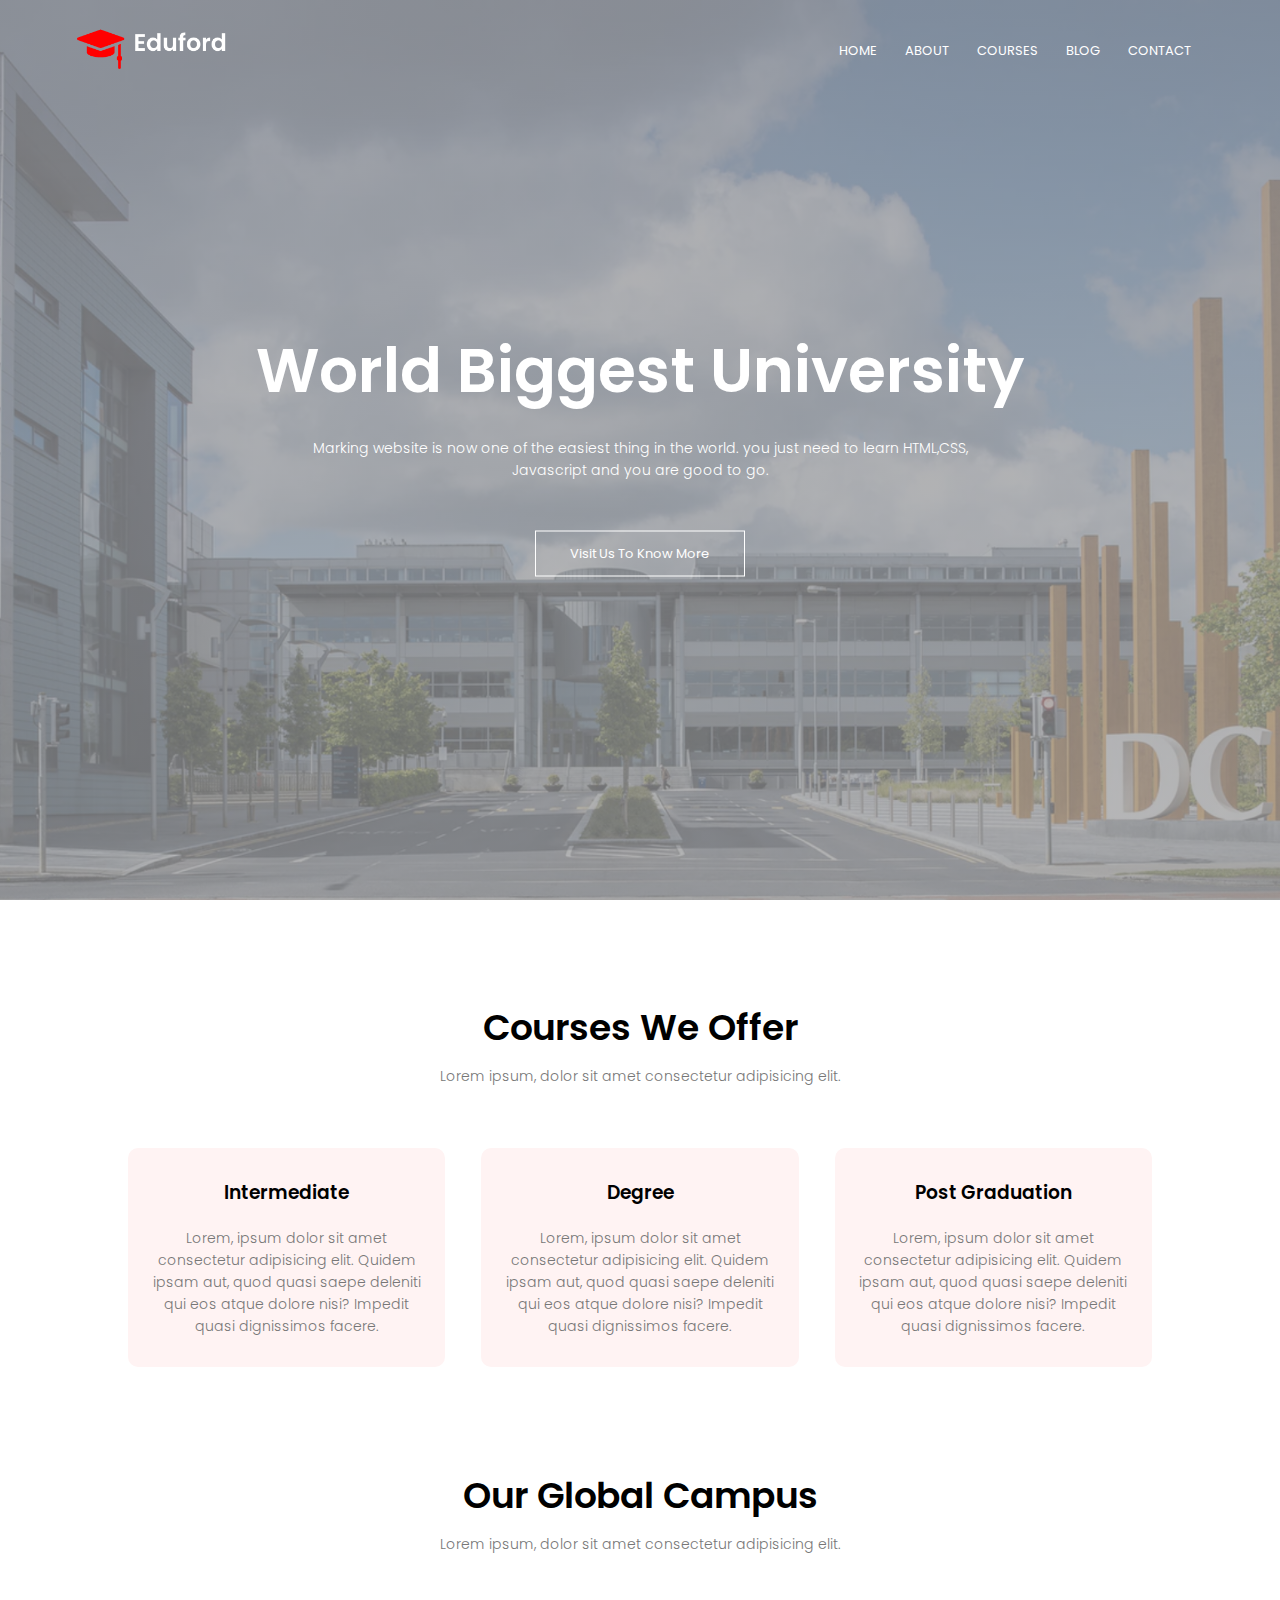
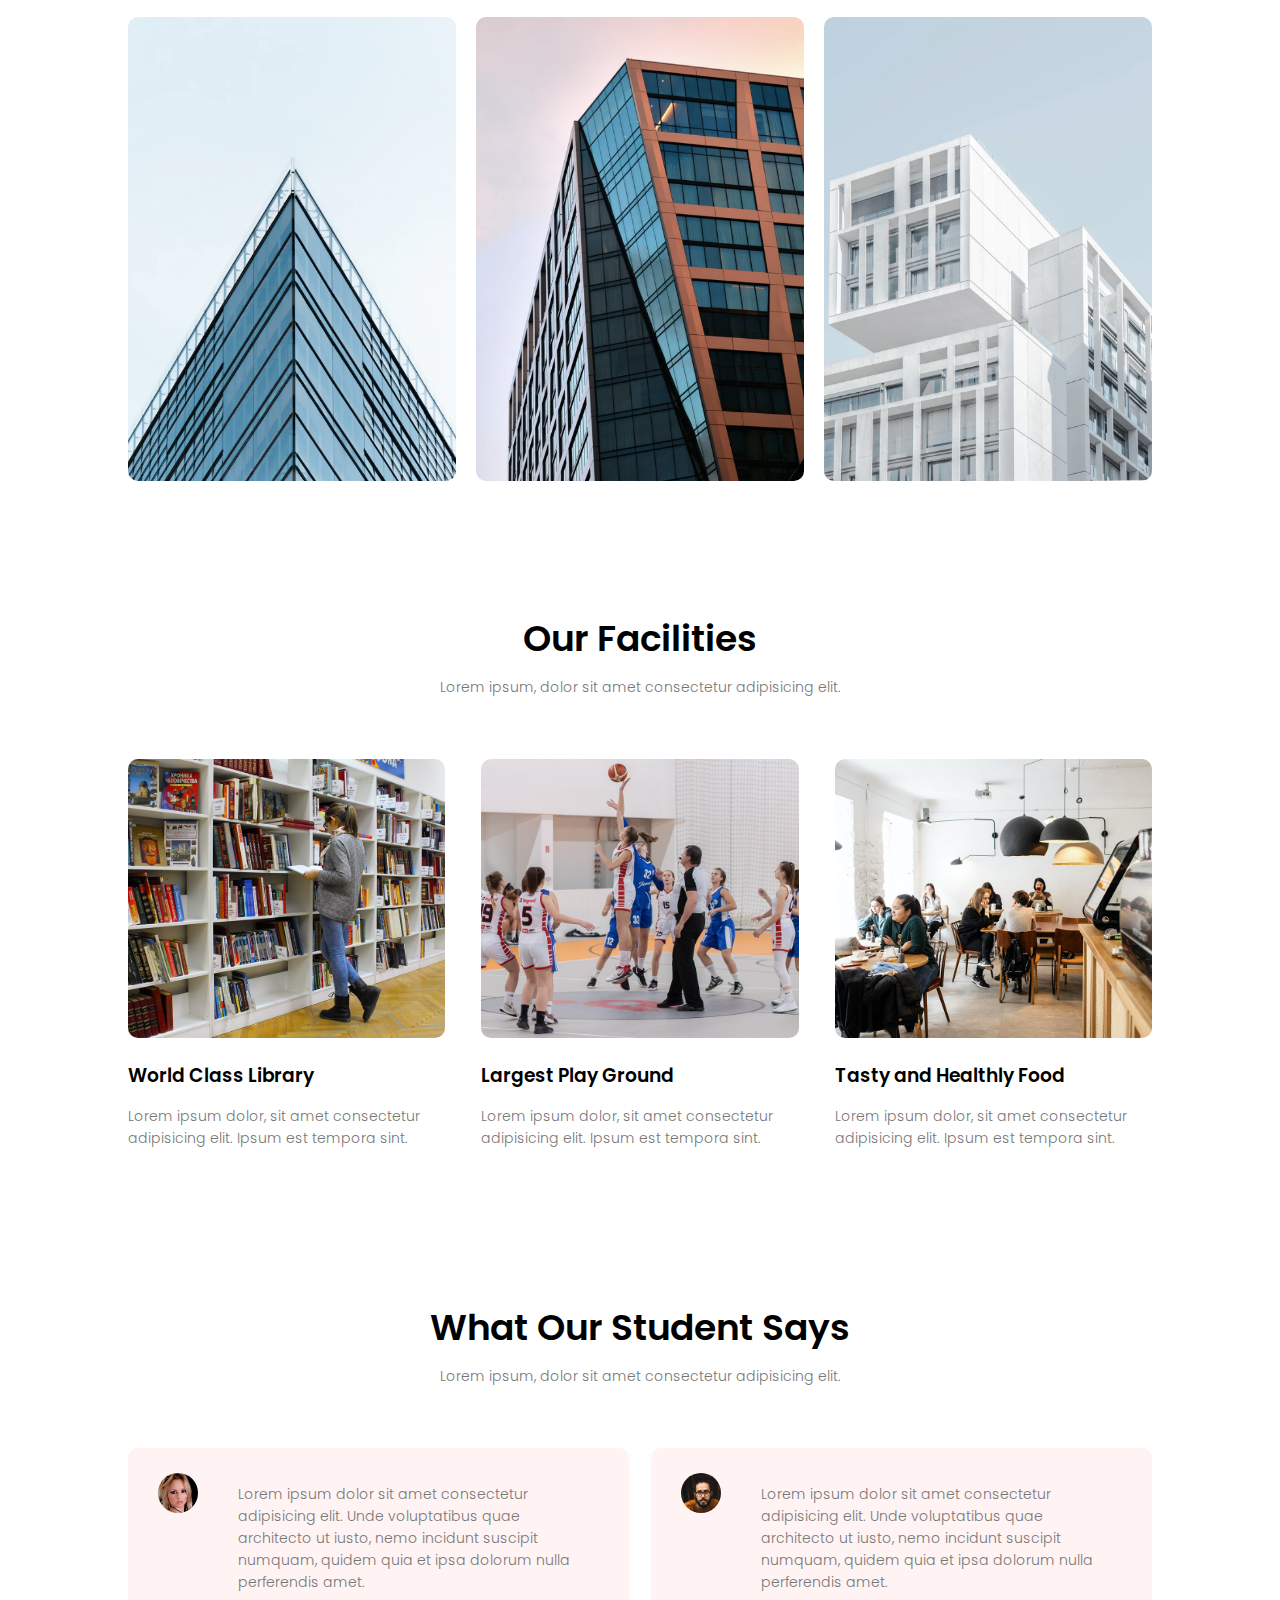
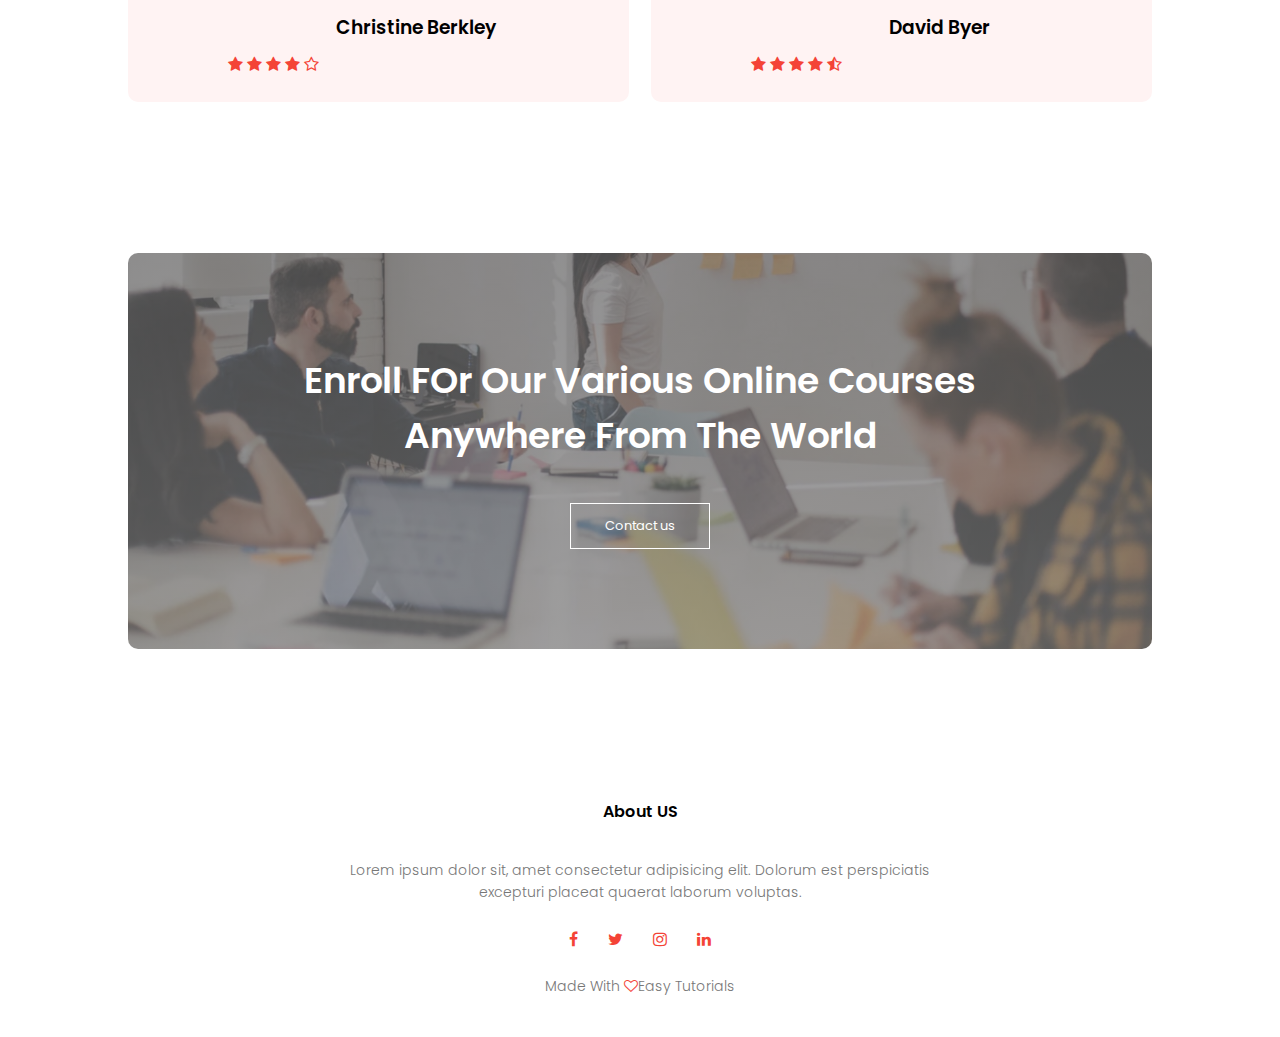
<file: index.html>
<!DOCTYPE html>
<html lang="en">

<head>
  <meta charset="UTF-8">
  <meta name="viewport" content="width=device-width, initial-scale=1.0">
  <title>University Website Design</title>
  <link rel="stylesheet" href="style.css">
  <link rel="preconnect" href="https://fonts.gstatic.com" crossorigin>
  <link href="https://fonts.googleapis.com/css2?family=Poppins:wght@100;200;300;400;600;700&display=swap"
    rel="stylesheet">
  <link rel="stylesheet" href="https://stackpath.bootstrapcdn.com/font-awesome/4.7.0/css/font-awesome.min.css">
</head>

<body>
  <section class="header">
    <nav>
      <a href="index.html"><img src="images/logo.png"></a>
      <div class="nav-links" id="navLinks">
        <i class="fa fa-times" onclick="hideMenu()"></i>
        <ul>
          <li><a href="index.html">HOME</a></li>
          <li><a href="about.html">ABOUT</a></li>
          <li><a href="course.html">COURSES</a></li>
          <li><a href="blog.html">BLOG</a></li>
          <li><a href="contact.html">CONTACT</a></li>
        </ul>
      </div>
      <i class="fa fa-bars" onclick="showMenu()"></i>
    </nav>
    <div class="text-box">
      <h1>World Biggest University</h1>
      <p>Marking website is now one of the easiest thing in the world. you just need to learn HTML,CSS,<br>Javascript
        and
        you are good to go.</p>
      <a href="" class="hero-btn">Visit Us To Know More</a>
    </div>

  </section>

  <!-- ---------Course--------------------->
  <section class="course">
    <h1>Courses We Offer</h1>
    <p>Lorem ipsum, dolor sit amet consectetur adipisicing elit.</p>

    <div class="row">
      <div class="course-col">
        <h3>Intermediate</h3>
        <p>Lorem, ipsum dolor sit amet consectetur adipisicing elit. Quidem ipsam aut, quod quasi saepe deleniti qui eos
          atque dolore nisi? Impedit quasi dignissimos facere.</p>
      </div>
      <div class="course-col">
        <h3>Degree</h3>
        <p>Lorem, ipsum dolor sit amet consectetur adipisicing elit. Quidem ipsam aut, quod quasi saepe deleniti qui eos
          atque dolore nisi? Impedit quasi dignissimos facere.</p>
      </div>
      <div class="course-col">
        <h3>Post Graduation</h3>
        <p>Lorem, ipsum dolor sit amet consectetur adipisicing elit. Quidem ipsam aut, quod quasi saepe deleniti qui eos
          atque dolore nisi? Impedit quasi dignissimos facere.</p>
      </div>
    </div>
  </section>

  <!-- --------------------campus------------------ -->

  <section class="campus">
    <h1>Our Global Campus</h1>
    <p>Lorem ipsum, dolor sit amet consectetur adipisicing elit.</p>
    <div class="row">
      <div class="campus-col">
        <img src="images/london.png">
        <div class="layer">
          <h3>LONDON</h3>
        </div>
      </div>
      <div class="campus-col">
        <img src="images/newyork.png">
        <div class="layer">
          <h3>NEW YORK</h3>
        </div>
      </div>
      <div class="campus-col">
        <img src="images/washington.png">
        <div class="layer">
          <h3>WASHINGTON</h3>
        </div>
      </div>
    </div>

  </section>


  <!-- ----------------------facilities-------------- -->
  <section class="facilities">
    <h1>Our Facilities</h1>
    <p>Lorem ipsum, dolor sit amet consectetur adipisicing elit.</p>

    <div class="row">
      <div class="facilities-col">
        <img src="images/library.png">
        <h3>World Class Library</h3>
        <p>Lorem ipsum dolor, sit amet consectetur adipisicing elit. Ipsum est tempora sint.</p>
      </div>
      <div class="facilities-col">
        <img src="images/basketball.png">
        <h3>Largest Play Ground</h3>
        <p>Lorem ipsum dolor, sit amet consectetur adipisicing elit. Ipsum est tempora sint.</p>
      </div>
      <div class="facilities-col">
        <img src="images/cafeteria.png">
        <h3>Tasty and Healthly Food</h3>
        <p>Lorem ipsum dolor, sit amet consectetur adipisicing elit. Ipsum est tempora sint.</p>
      </div>
    </div>


  </section>

  <!-- -------------------tesimonials--------------- -->

  <section class="testimonials">
    <h1>What Our Student Says</h1>
    <p>Lorem ipsum, dolor sit amet consectetur adipisicing elit.</p>

    <div class="row">
      <div class="testimonial-col">
        <img src="images/user1.jpg">
        <div>
          <p>Lorem ipsum dolor sit amet consectetur adipisicing elit. Unde voluptatibus quae architecto ut iusto, nemo
            incidunt suscipit numquam, quidem quia et ipsa dolorum nulla perferendis amet.</p>
          <h3>Christine Berkley</h3>
          <i class="fa fa-star"></i>
          <i class="fa fa-star"></i>
          <i class="fa fa-star"></i>
          <i class="fa fa-star"></i>
          <i class="fa fa-star-o"></i>
        </div>
      </div>
      <div class="testimonial-col">
        <img src="images/user2.jpg">
        <div>
          <p>Lorem ipsum dolor sit amet consectetur adipisicing elit. Unde voluptatibus quae architecto ut iusto, nemo
            incidunt suscipit numquam, quidem quia et ipsa dolorum nulla perferendis amet.</p>
          <h3>David Byer</h3>
          <i class="fa fa-star"></i>
          <i class="fa fa-star"></i>
          <i class="fa fa-star"></i>
          <i class="fa fa-star"></i>
          <i class="fa fa-star-half-o"></i>
        </div>
      </div>
    </div>



  </section>

  <!-- ----------------call to  action--------------->

  <section class="cta">
    <h1>Enroll FOr Our Various Online Courses<br>Anywhere From The World</h1>
    <a href="" class="hero-btn">Contact us</a>
  </section>

  <!-- ----------------Footer--------------->

  <section class="footer">
    <h4>About US</h4>
    <p>Lorem ipsum dolor sit, amet consectetur adipisicing elit. Dolorum est perspiciatis<br>excepturi placeat quaerat
      laborum voluptas.
    </p>
    <div class="icons">
      <i class="fa fa-facebook"></i>
      <i class="fa fa-twitter"></i>
      <i class="fa fa-instagram"></i>
      <i class="fa fa-linkedin"></i>
    </div>
    <p>Made With <i class="fa fa-heart-o"></i>Easy Tutorials</p>
  </section>























  <script>

    var navLinks = document.getElementById("navLinks");
    function showMenu() {
      navLinks.style.right = "0";
    }
    function hideMenu() {
      navLinks.style.right = "-200px";
    }


  </script>
</body>

</html>
</file>
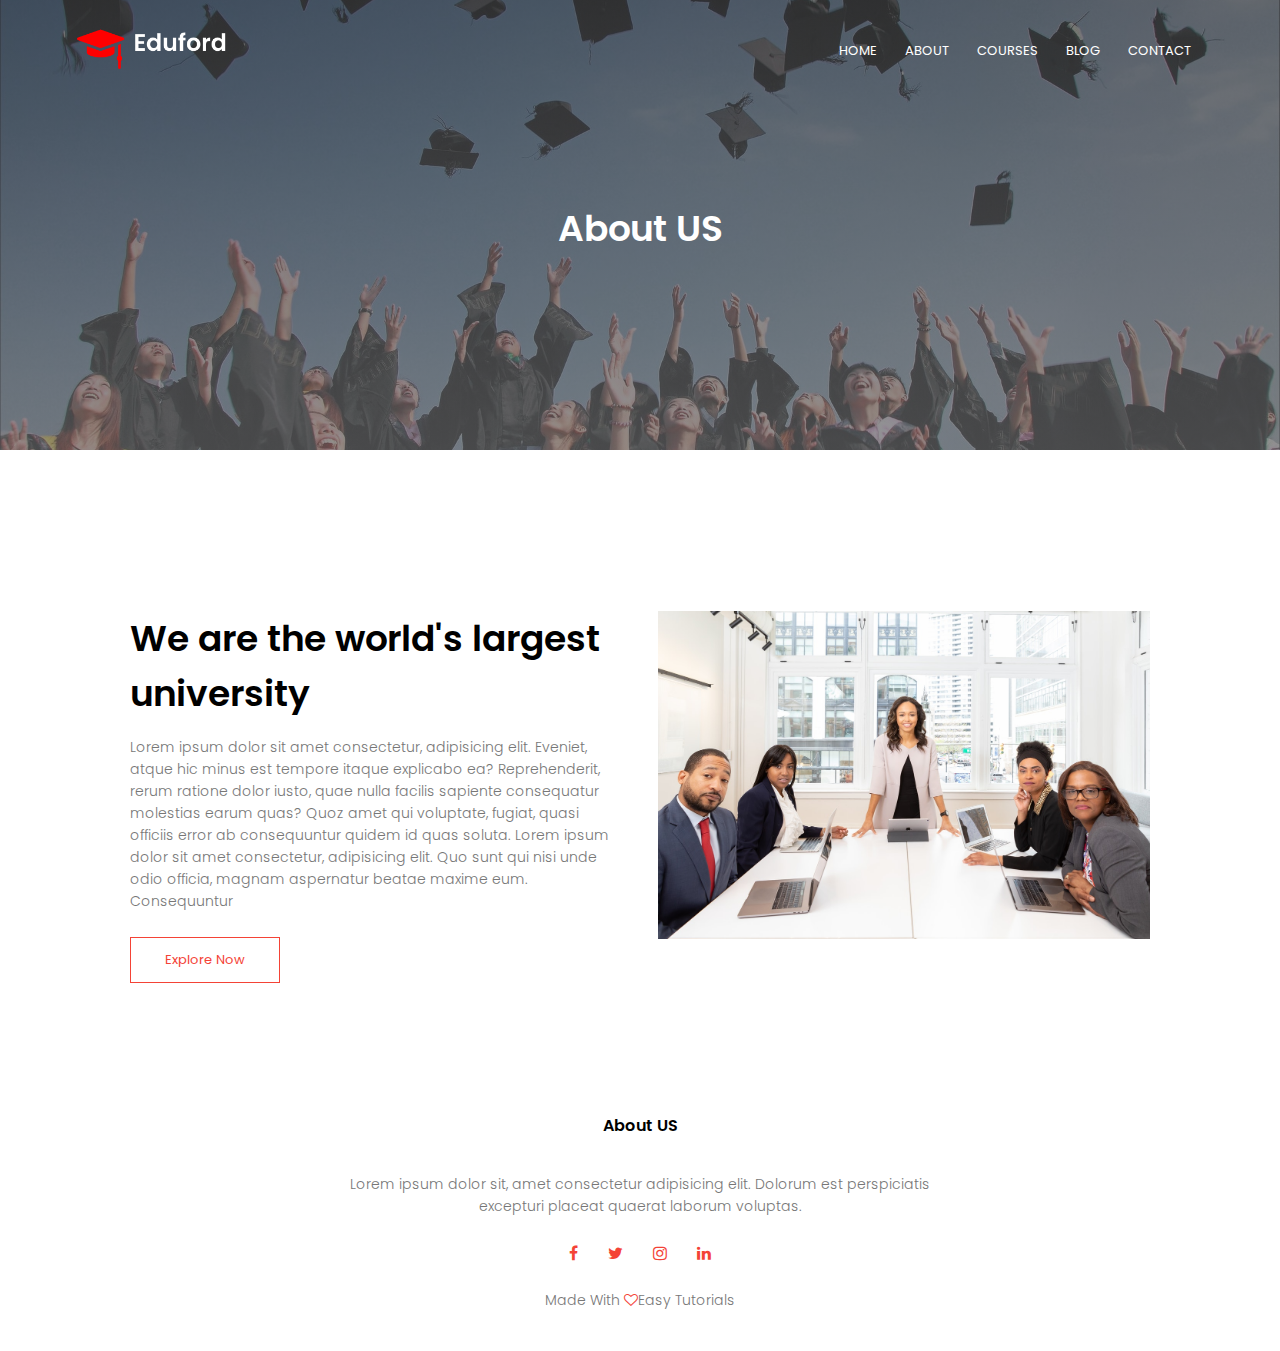
<file: about.html>
<!DOCTYPE html>
<html lang="en">

<head>
  <meta charset="UTF-8">
  <meta name="viewport" content="width=device-width, initial-scale=1.0">
  <title>University Website Design</title>
  <link rel="stylesheet" href="style.css">
  <link rel="preconnect" href="https://fonts.gstatic.com" crossorigin>
  <link href="https://fonts.googleapis.com/css2?family=Poppins:wght@100;200;300;400;600;700&display=swap"
    rel="stylesheet">
  <link rel="stylesheet" href="https://stackpath.bootstrapcdn.com/font-awesome/4.7.0/css/font-awesome.min.css">
</head>

<body>
  <section class="sub-header">
    <nav>
      <a href="index.html"><img src="images/logo.png"></a>
      <div class="nav-links" id="navLinks">
        <i class="fa fa-times" onclick="hideMenu()"></i>
        <ul>
          <li><a href="index.html">HOME</a></li>
          <li><a href="about.html">ABOUT</a></li>
          <li><a href="course.html">COURSES</a></li>
          <li><a href="blog.html">BLOG</a></li>
          <li><a href="contact.html">CONTACT</a></li>
        </ul>
      </div>
      <i class="fa fa-bars" onclick="showMenu()"></i>
    </nav>
    <h1>About US</h1>
  </section>

  <!-- -------------------------about us content---------------- -->

  <section class="about-us">
    <div class="row">
      <div class="about-col">
        <h1>We are the world's largest university</h1>
        <p>Lorem ipsum dolor sit amet consectetur, adipisicing elit. Eveniet, atque hic minus est tempore itaque
          explicabo
          ea? Reprehenderit, rerum ratione dolor iusto, quae nulla facilis sapiente consequatur molestias earum quas?
          Quoz
          amet qui voluptate, fugiat, quasi officiis error ab consequuntur quidem id quas soluta. Lorem ipsum dolor sit
          amet consectetur, adipisicing elit. Quo sunt qui nisi unde odio officia, magnam aspernatur beatae maxime eum.
          Consequuntur</p>
        <a href="" class="hero-btn red-btn">Explore Now</a>
      </div>
      <div class="about-col">
        <img src="images/about.jpg">
      </div>
    </div>
  </section>











  <!-- ----------------Footer--------------->

  <section class="footer">
    <h4>About US</h4>
    <p>Lorem ipsum dolor sit, amet consectetur adipisicing elit. Dolorum est perspiciatis<br>excepturi placeat quaerat
      laborum voluptas.
    </p>
    <div class="icons">
      <i class="fa fa-facebook"></i>
      <i class="fa fa-twitter"></i>
      <i class="fa fa-instagram"></i>
      <i class="fa fa-linkedin"></i>
    </div>
    <p>Made With <i class="fa fa-heart-o"></i>Easy Tutorials</p>
  </section>























  <script>

    var navLinks = document.getElementById("navLinks");
    function showMenu() {
      navLinks.style.right = "0";
    }
    function hideMenu() {
      navLinks.style.right = "-200px";
    }


  </script>
</body>

</html>
</file>
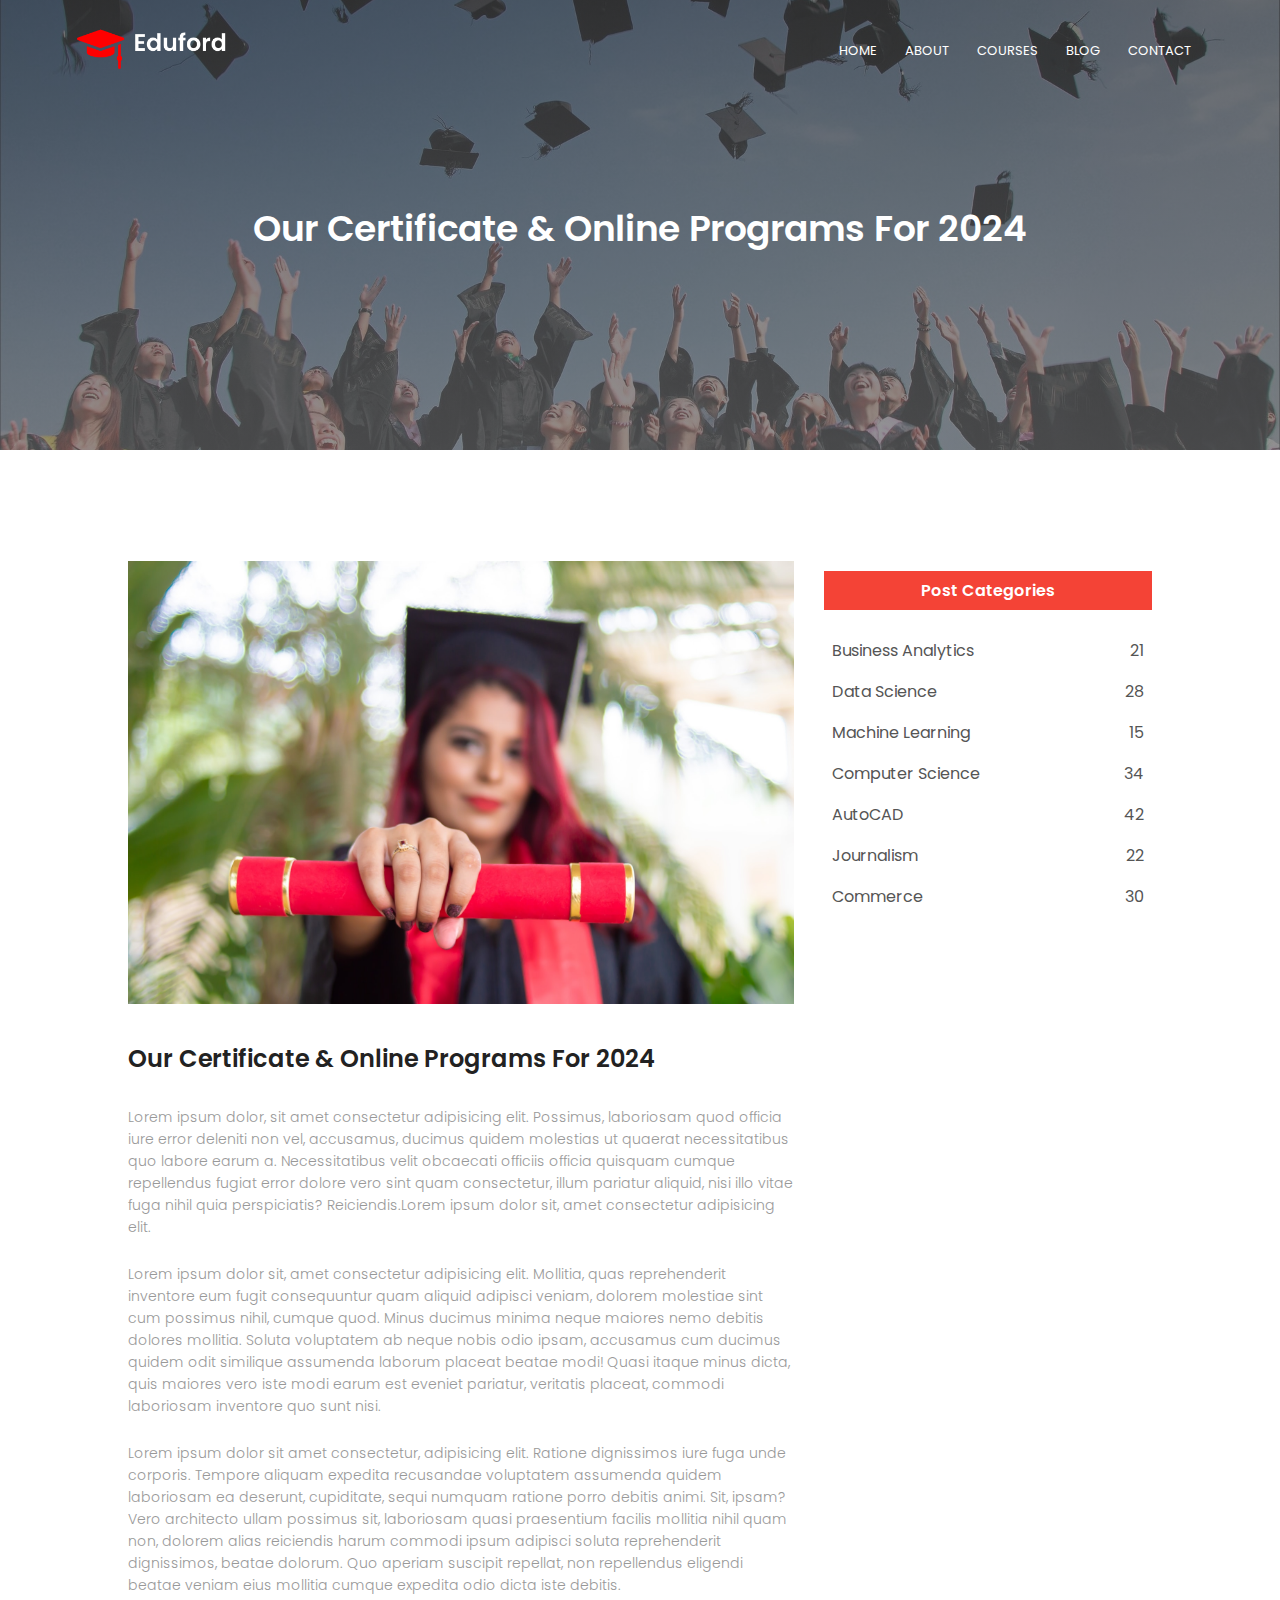
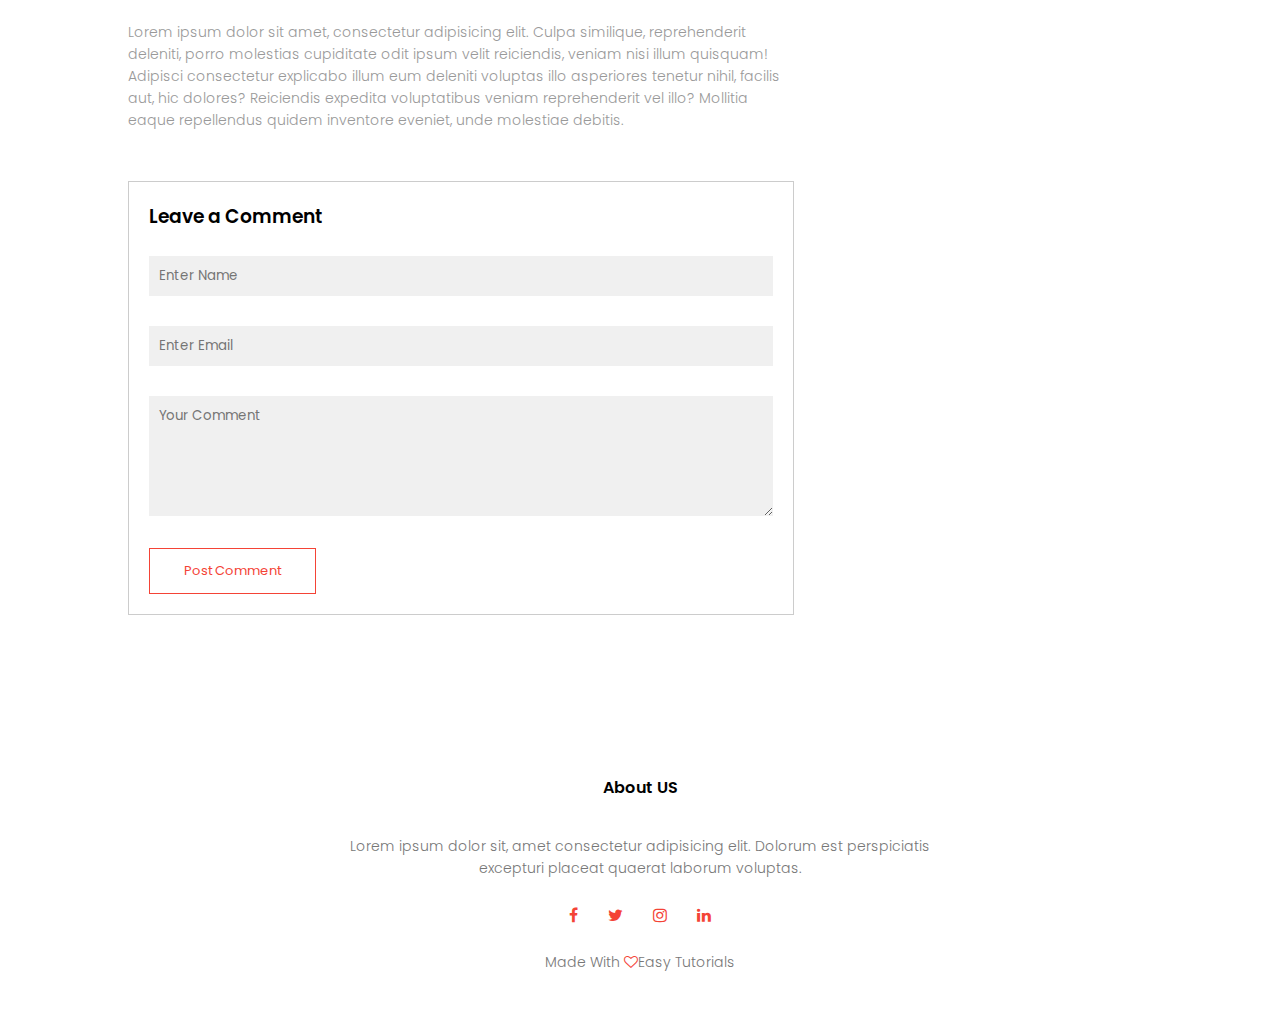
<file: blog.html>
<!DOCTYPE html>
<html lang="en">

<head>
  <meta charset="UTF-8">
  <meta name="viewport" content="width=device-width, initial-scale=1.0">
  <title>University Website Design</title>
  <link rel="stylesheet" href="style.css">
  <link rel="preconnect" href="https://fonts.gstatic.com" crossorigin>
  <link href="https://fonts.googleapis.com/css2?family=Poppins:wght@100;200;300;400;600;700&display=swap"
    rel="stylesheet">
  <link rel="stylesheet" href="https://stackpath.bootstrapcdn.com/font-awesome/4.7.0/css/font-awesome.min.css">
</head>

<body>
  <section class="sub-header">
    <nav>
      <a href="index.html"><img src="images/logo.png"></a>
      <div class="nav-links" id="navLinks">
        <i class="fa fa-times" onclick="hideMenu()"></i>
        <ul>
          <li><a href="index.html">HOME</a></li>
          <li><a href="about.html">ABOUT</a></li>
          <li><a href="course.html">COURSES</a></li>
          <li><a href="blog.html">BLOG</a></li>
          <li><a href="contact.html">CONTACT</a></li>
        </ul>
      </div>
      <i class="fa fa-bars" onclick="showMenu()"></i>
    </nav>
    <h1>Our Certificate & Online Programs For 2024</h1>
  </section>

  <!-- ------------------------- blog page content ---------------- -->
  <section class="blog-content">
    <div class="row">
      <div class="blog-left">
        <img src="images/certificate.jpg">
        <h2>Our Certificate & Online Programs For 2024</h2>
        <p>Lorem ipsum dolor, sit amet consectetur adipisicing elit. Possimus, laboriosam quod officia iure error
          deleniti non vel, accusamus, ducimus quidem molestias ut quaerat necessitatibus quo labore earum a.
          Necessitatibus velit obcaecati officiis officia quisquam cumque repellendus fugiat error dolore vero sint
          quam consectetur, illum pariatur aliquid, nisi illo vitae fuga nihil quia perspiciatis? Reiciendis.Lorem
          ipsum dolor sit, amet consectetur adipisicing elit.</p>
        <br>
        <p>Lorem ipsum dolor sit, amet consectetur adipisicing elit. Mollitia, quas reprehenderit inventore eum fugit
          consequuntur quam aliquid adipisci veniam, dolorem molestiae sint cum possimus nihil, cumque quod. Minus
          ducimus minima neque maiores nemo debitis dolores mollitia. Soluta voluptatem ab neque nobis odio ipsam,
          accusamus cum ducimus quidem odit similique assumenda laborum placeat beatae modi! Quasi itaque minus dicta,
          quis maiores vero iste modi earum est eveniet pariatur, veritatis placeat, commodi laboriosam inventore quo
          sunt nisi.</p>
        <br>
        <p>Lorem ipsum dolor sit amet consectetur, adipisicing elit. Ratione dignissimos iure fuga unde corporis.
          Tempore aliquam expedita recusandae voluptatem assumenda quidem laboriosam ea deserunt, cupiditate, sequi
          numquam ratione porro debitis animi. Sit, ipsam? Vero architecto ullam possimus sit, laboriosam quasi
          praesentium facilis mollitia nihil quam non, dolorem alias reiciendis harum commodi ipsum adipisci soluta
          reprehenderit dignissimos, beatae dolorum. Quo aperiam suscipit repellat, non repellendus eligendi
          beatae veniam eius mollitia cumque expedita odio dicta iste debitis.</p>
        <br>
        <p>Lorem ipsum dolor sit amet, consectetur adipisicing elit. Culpa similique, reprehenderit deleniti, porro
          molestias cupiditate odit ipsum velit reiciendis, veniam nisi illum quisquam! Adipisci consectetur explicabo
          illum eum deleniti voluptas illo asperiores tenetur nihil, facilis aut, hic dolores? Reiciendis expedita
          voluptatibus veniam reprehenderit vel illo? Mollitia eaque repellendus quidem inventore eveniet, unde
          molestiae debitis. </p>



        <div class="comment-box">
          <h3>Leave a Comment</h3>
          <form class="comment-form">
            <input type="text" placeholder="Enter Name">
            <input type="email" placeholder="Enter Email">
            <textarea rows="5" placeholder="Your Comment"></textarea>
            <button type="submit" class="hero-btn red-btn">Post Comment</button>
          </form>
        </div>















      </div>
      <div class="blog-right">
        <h3>Post Categories</h3>
        <div>
          <span>Business Analytics</span>
          <span>21</span>
        </div>
        <div>
          <span>Data Science</span>
          <span>28</span>
        </div>
        <div>
          <span>Machine Learning</span>
          <span>15</span>
        </div>
        <div>
          <span>Computer Science</span>
          <span>34</span>
        </div>
        <div>
          <span>AutoCAD</span>
          <span>42</span>
        </div>
        <div>
          <span>Journalism</span>
          <span>22</span>
        </div>
        <div>
          <span>Commerce</span>
          <span>30</span>
        </div>
      </div>
    </div>
  </section>





  <!-- ----------------Footer--------------->

  <section class="footer">
    <h4>About US</h4>
    <p>Lorem ipsum dolor sit, amet consectetur adipisicing elit. Dolorum est perspiciatis<br>excepturi placeat quaerat
      laborum voluptas.
    </p>
    <div class="icons">
      <i class="fa fa-facebook"></i>
      <i class="fa fa-twitter"></i>
      <i class="fa fa-instagram"></i>
      <i class="fa fa-linkedin"></i>
    </div>
    <p>Made With <i class="fa fa-heart-o"></i>Easy Tutorials</p>
  </section>























  <script>

    var navLinks = document.getElementById("navLinks");
    function showMenu() {
      navLinks.style.right = "0";
    }
    function hideMenu() {
      navLinks.style.right = "-200px";
    }


  </script>
</body>

</html>
</file>
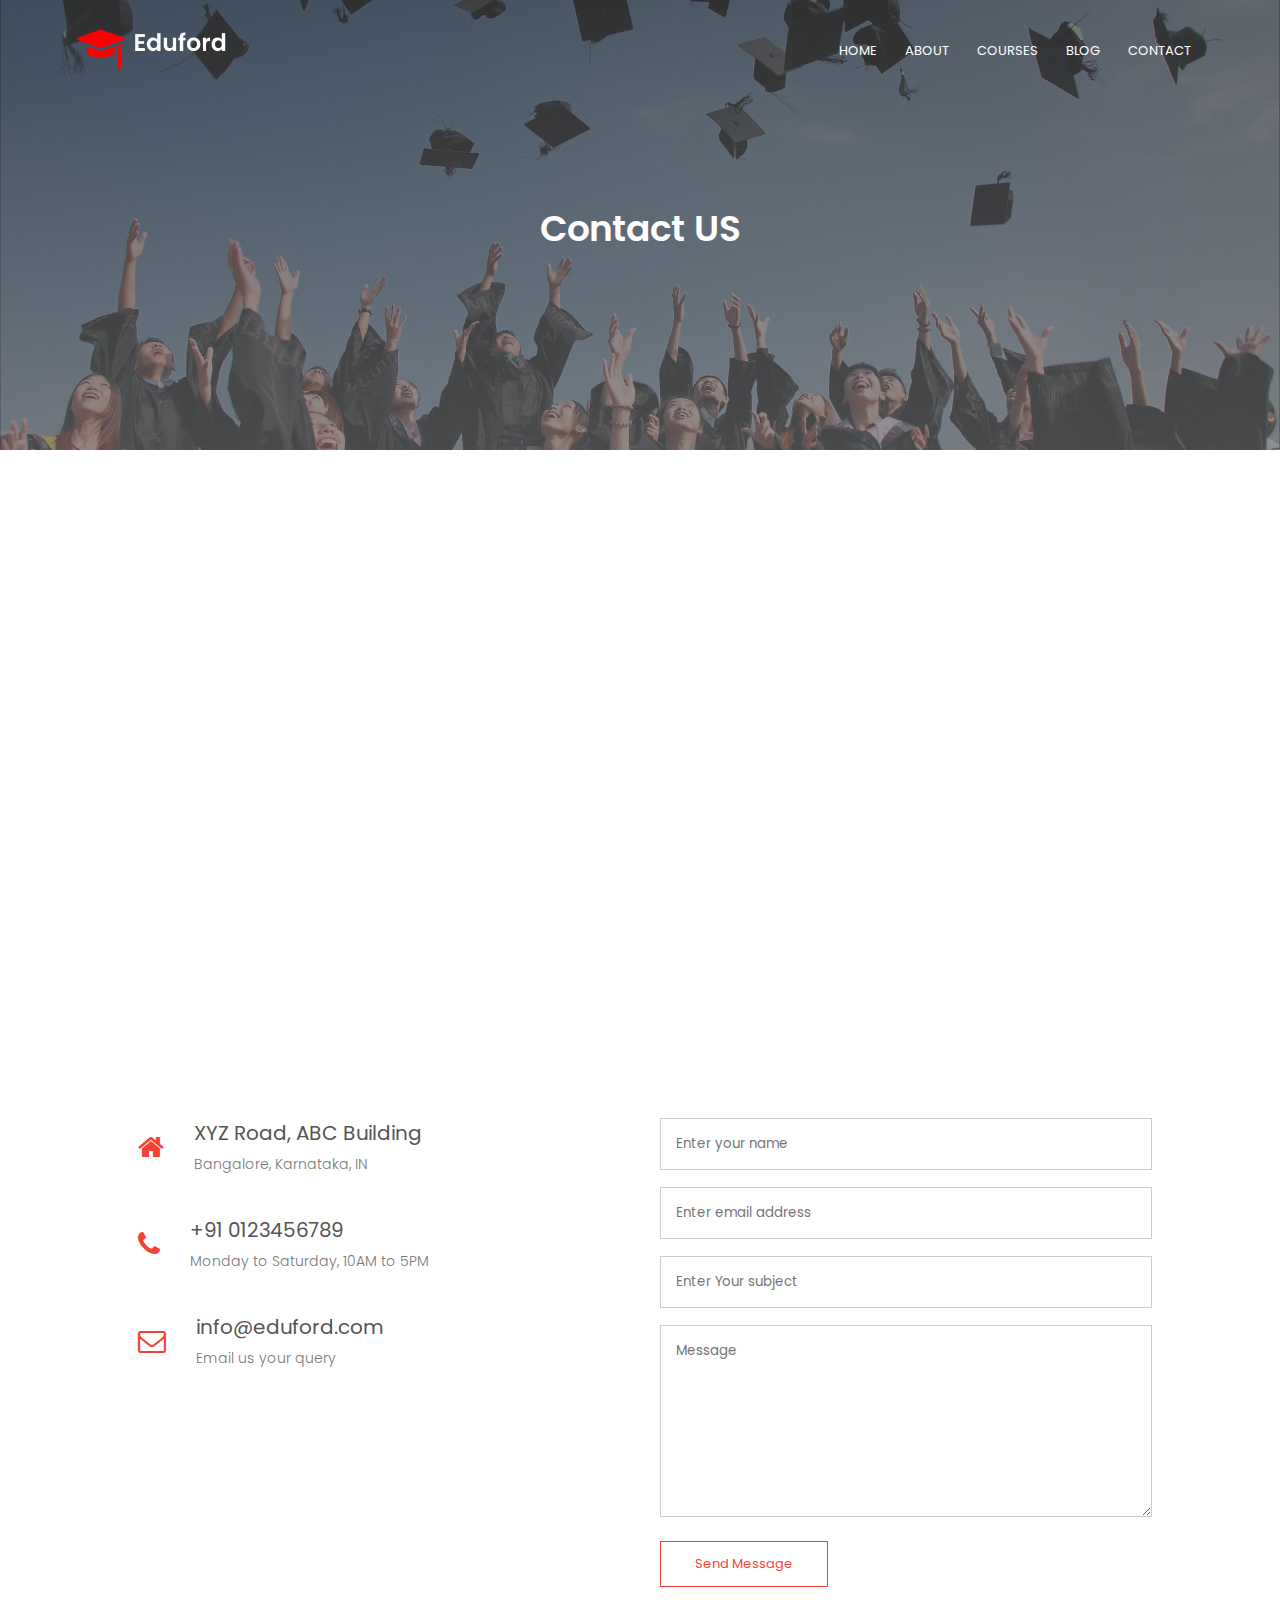
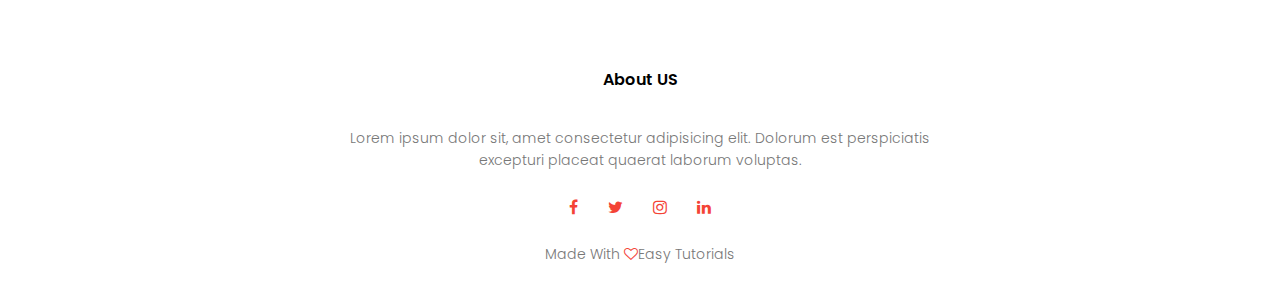
<file: contact.html>
<!DOCTYPE html>
<html lang="en">

<head>
  <meta charset="UTF-8">
  <meta name="viewport" content="width=device-width, initial-scale=1.0">
  <title>University Website Design</title>
  <link rel="stylesheet" href="style.css">
  <link rel="preconnect" href="https://fonts.gstatic.com" crossorigin>
  <link href="https://fonts.googleapis.com/css2?family=Poppins:wght@100;200;300;400;600;700&display=swap"
    rel="stylesheet">
  <link rel="stylesheet" href="https://stackpath.bootstrapcdn.com/font-awesome/4.7.0/css/font-awesome.min.css">
</head>

<body>
  <section class="sub-header">
    <nav>
      <a href="index.html"><img src="images/logo.png"></a>
      <div class="nav-links" id="navLinks">
        <i class="fa fa-times" onclick="hideMenu()"></i>
        <ul>
          <li><a href="index.html">HOME</a></li>
          <li><a href="about.html">ABOUT</a></li>
          <li><a href="course.html">COURSES</a></li>
          <li><a href="blog.html">BLOG</a></li>
          <li><a href="contact.html">CONTACT</a></li>
        </ul>
      </div>
      <i class="fa fa-bars" onclick="showMenu()"></i>
    </nav>
    <h1>Contact US</h1>
  </section>

  <!-- -------------------------contact us --------------- -->

  <section class="location">
    <iframe
      src="https://www.google.com/maps/embed?pb=!1m18!1m12!1m3!1d248849.56659515447!2d77.46612716531955!3d12.954280234682084!2m3!1f0!2f0!3f0!3m2!1i1024!2i768!4f13.1!3m3!1m2!1s0x3bae1670c9b44e6d%3A0xf8dfc3e8517e4fe0!2sBengaluru%2C%20Karnataka!5e0!3m2!1sen!2sin!4v1698484072919!5m2!1sen!2sin"
      width="600" height="450" style="border:0;" allowfullscreen="" loading="lazy"
      referrerpolicy="no-referrer-when-downgrade"></iframe>
  </section>


  <section class="contact-us">

    <div class="row">
      <div class="contact-col">
        <div>
          <i class="fa fa-home"></i>
          <span>
            <h5>XYZ Road, ABC Building</h5>
            <p>Bangalore, Karnataka, IN</p>
          </span>
        </div>
        <div>
          <i class="fa fa-phone"></i>
          <span>
            <h5>+91 0123456789</h5>
            <p>Monday to Saturday, 10AM to 5PM</p>
          </span>
        </div>
        <div>
          <i class="fa fa-envelope-o"></i>
          <span>
            <h5>info@eduford.com</h5>
            <p>Email us your query</p>
          </span>
        </div>
      </div>
      <div class="contact-col">

        <form action="form-handler.php" method="post">
          <input type="text" name="name" placeholder="Enter your name" required>
          <input type="email" name="email" placeholder="Enter email address" required>
          <input type="text" name="subject" placeholder="Enter Your subject" required>
          <textarea rows="8" name="message" placeholder="Message" required></textarea>
          <button type="submit" class="hero-btn red-btn">Send Message</button>

        </form>

      </div>
    </div>


  </section>


















  <!-- ----------------Footer--------------->

  <section class="footer">
    <h4>About US</h4>
    <p>Lorem ipsum dolor sit, amet consectetur adipisicing elit. Dolorum est perspiciatis<br>excepturi placeat quaerat
      laborum voluptas.
    </p>
    <div class="icons">
      <i class="fa fa-facebook"></i>
      <i class="fa fa-twitter"></i>
      <i class="fa fa-instagram"></i>
      <i class="fa fa-linkedin"></i>
    </div>
    <p>Made With <i class="fa fa-heart-o"></i>Easy Tutorials</p>
  </section>























  <script>

    var navLinks = document.getElementById("navLinks");
    function showMenu() {
      navLinks.style.right = "0";
    }
    function hideMenu() {
      navLinks.style.right = "-200px";
    }


  </script>
</body>

</html>
</file>
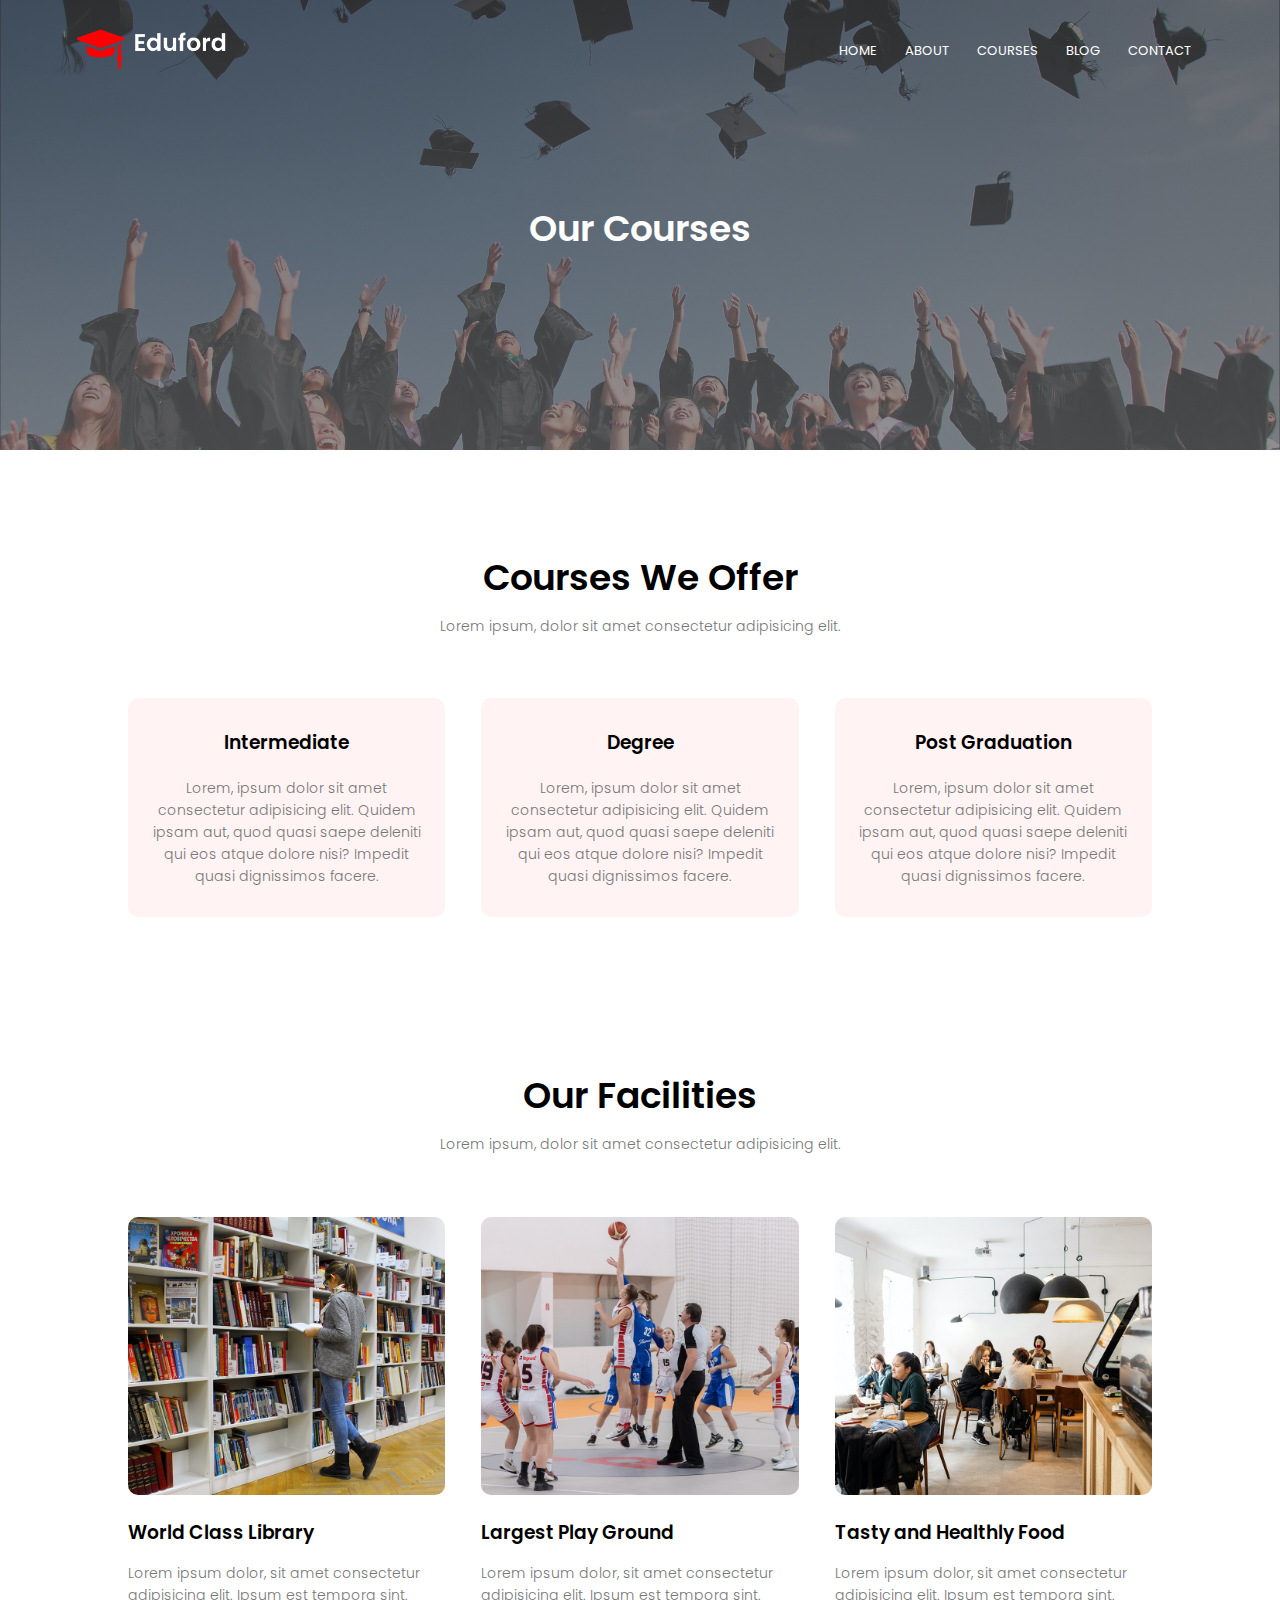
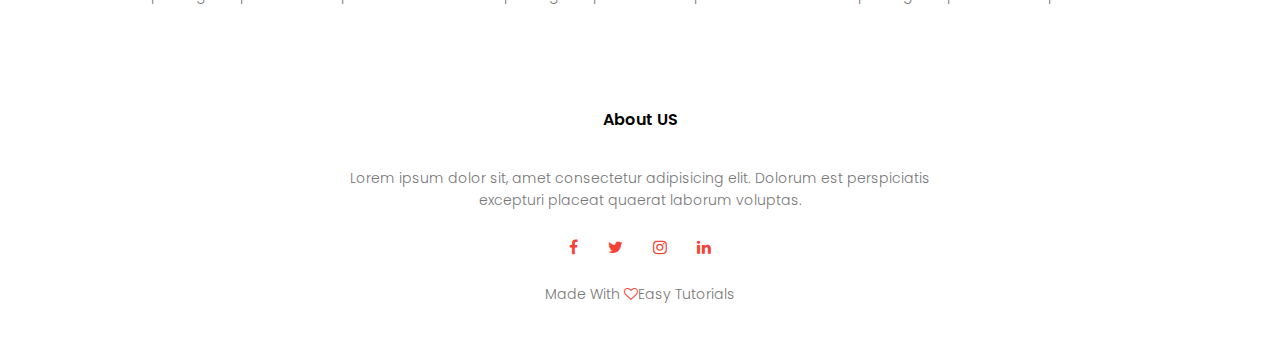
<file: course.html>
<!DOCTYPE html>
<html lang="en">

<head>
  <meta charset="UTF-8">
  <meta name="viewport" content="width=device-width, initial-scale=1.0">
  <title>University Website Design</title>
  <link rel="stylesheet" href="style.css">
  <link rel="preconnect" href="https://fonts.gstatic.com" crossorigin>
  <link href="https://fonts.googleapis.com/css2?family=Poppins:wght@100;200;300;400;600;700&display=swap"
    rel="stylesheet">
  <link rel="stylesheet" href="https://stackpath.bootstrapcdn.com/font-awesome/4.7.0/css/font-awesome.min.css">
</head>

<body>
  <section class="sub-header">
    <nav>
      <a href="index.html"><img src="images/logo.png"></a>
      <div class="nav-links" id="navLinks">
        <i class="fa fa-times" onclick="hideMenu()"></i>
        <ul>
          <li><a href="index.html">HOME</a></li>
          <li><a href="about.html">ABOUT</a></li>
          <li><a href="course.html">COURSES</a></li>
          <li><a href="blog.html">BLOG</a></li>
          <li><a href="contact.html">CONTACT</a></li>
        </ul>
      </div>
      <i class="fa fa-bars" onclick="showMenu()"></i>
    </nav>
    <h1>Our Courses</h1>
  </section>

  <!-- -------------------------Course---------------- -->
  <section class="course">
    <h1>Courses We Offer</h1>
    <p>Lorem ipsum, dolor sit amet consectetur adipisicing elit.</p>

    <div class="row">
      <div class="course-col">
        <h3>Intermediate</h3>
        <p>Lorem, ipsum dolor sit amet consectetur adipisicing elit. Quidem ipsam aut, quod quasi saepe deleniti qui eos
          atque dolore nisi? Impedit quasi dignissimos facere.</p>
      </div>
      <div class="course-col">
        <h3>Degree</h3>
        <p>Lorem, ipsum dolor sit amet consectetur adipisicing elit. Quidem ipsam aut, quod quasi saepe deleniti qui eos
          atque dolore nisi? Impedit quasi dignissimos facere.</p>
      </div>
      <div class="course-col">
        <h3>Post Graduation</h3>
        <p>Lorem, ipsum dolor sit amet consectetur adipisicing elit. Quidem ipsam aut, quod quasi saepe deleniti qui eos
          atque dolore nisi? Impedit quasi dignissimos facere.</p>
      </div>
    </div>

  </section>

  <!-- --------------------facilities------------------ -->
  <section class="facilities">
    <h1>Our Facilities</h1>
    <p>Lorem ipsum, dolor sit amet consectetur adipisicing elit.</p>

    <div class="row">
      <div class="facilities-col">
        <img src="images/library.png">
        <h3>World Class Library</h3>
        <p>Lorem ipsum dolor, sit amet consectetur adipisicing elit. Ipsum est tempora sint.</p>
      </div>
      <div class="facilities-col">
        <img src="images/basketball.png">
        <h3>Largest Play Ground</h3>
        <p>Lorem ipsum dolor, sit amet consectetur adipisicing elit. Ipsum est tempora sint.</p>
      </div>
      <div class="facilities-col">
        <img src="images/cafeteria.png">
        <h3>Tasty and Healthly Food</h3>
        <p>Lorem ipsum dolor, sit amet consectetur adipisicing elit. Ipsum est tempora sint.</p>
      </div>
    </div>


  </section>



  <!-- ----------------Footer--------------->

  <section class="footer">
    <h4>About US</h4>
    <p>Lorem ipsum dolor sit, amet consectetur adipisicing elit. Dolorum est perspiciatis<br>excepturi placeat quaerat
      laborum voluptas.
    </p>
    <div class="icons">
      <i class="fa fa-facebook"></i>
      <i class="fa fa-twitter"></i>
      <i class="fa fa-instagram"></i>
      <i class="fa fa-linkedin"></i>
    </div>
    <p>Made With <i class="fa fa-heart-o"></i>Easy Tutorials</p>
  </section>























  <script>

    var navLinks = document.getElementById("navLinks");
    function showMenu() {
      navLinks.style.right = "0";
    }
    function hideMenu() {
      navLinks.style.right = "-200px";
    }


  </script>
</body>

</html>
</file>
<file: style.css>
* {
  margin: 0;
  padding: 0;
  font-family: 'Poppins', sans-serif;
}

.header {
  min-height: 100vh;
  width: 100%;
  background-image: linear-gradient(rgba(149, 149, 153, 0.781), rgba(152, 152, 153, 0.7)), url(images/banner.png);
  background-position: center;
  background-size: cover;
  position: relative;
}

nav {
  display: flex;
  padding: 2% 6%;
  justify-content: space-between;
  align-items: center;
}

nav img {
  width: 150px;
}

.nav-links {
  flex: 1;
  text-align: right;
}

.nav-links ul li {
  list-style: none;
  display: inline-block;
  padding: 8px 12px;
  position: relative;
}

.nav-links ul li a {
  color: #fff;
  text-decoration: none;
  font-size: 13px;
}

.nav-links ul li::after {
  content: '';
  width: 0%;
  height: 2px;
  background: #f44336;
  display: block;
  margin: auto;
  transition: 0.5s;
}

.nav-links ul li:hover::after {
  width: 100%;
}

.text-box {
  width: 90%;
  color: #fff;
  position: absolute;
  top: 50%;
  left: 50%;
  transform: translate(-50%, -50%);
  text-align: center;
}

.text-box h1 {
  font-size: 62px;
}

.text-box p {
  margin: 10px 0 40px;
  font-size: 14px;
  color: #fff;
}

.hero-btn {
  display: inline-block;
  text-decoration: none;
  color: #fff;
  border: 1px solid #fff;
  padding: 12px 34px;
  font-size: 13px;
  background: transparent;
  position: relative;
  cursor: pointer;
}

.hero-btn:hover {
  border: 1px solid #f44336;
  background: #f44336;
  transition: 1.5s;
}

nav .fa {
  display: none;
}

@media (max-width:700px) {
  .text-box h1 {
    font-size: 25px;
  }

  .nav-links ul li {
    display: block;
  }

  .nav-links {
    position: fixed;
    background: #f44336;
    height: 100vh;
    width: 200px;
    top: 0;
    right: -200px;
    text-align: left;
    z-index: 2;
    transition: 1s;
  }

  nav .fa {
    display: block;
    color: #fff;
    margin: 10px;
    font-size: 22px;
    cursor: pointer;
  }

  .nav-links ul {
    padding: 30px;
  }

  .row {
    flex-direction: column;
  }

  .cta h1 {
    font-size: 22px;
  }

  .sub-header h1 {
    font-size: 24px
  }


}

/* ----------------------course---------------------- */
.course {
  width: 80%;
  margin: auto;
  text-align: center;
  padding-top: 100px;
}

h1 {
  font-size: 36px;
  font-weight: 600;
}

p {
  color: #777;
  font-size: 14px;
  font-weight: 300;
  line-height: 22px;
  padding: 10px;
}

.row {
  margin-top: 5%;
  display: flex;
  justify-content: space-between;
}

.course-col {
  flex-basis: 31%;
  background: #fff3f3;
  border-radius: 10px;
  margin-bottom: 5%;
  padding: 20px 12px;
  box-sizing: border-box;
  transition: 0.5s;
}

h3 {
  text-align: center;
  font-weight: 600;
  margin: 10px 0;
}

.course-col:hover {
  box-shadow: 0 0 20px 0px rgba(0, 0, 0, 0.2);
}

/* --------------campus-------------- */
.campus {
  width: 80%;
  margin: auto;
  text-align: center;
  padding-top: 50px;
}

.campus-col {
  flex-basis: 32%;
  border-radius: 10px;
  margin-bottom: 30px;
  position: relative;
  overflow: hidden;
}

.campus-col img {
  width: 100%;
  display: block;
}

.layer {
  background: transparent;
  height: 100%;
  width: 100%;
  position: absolute;
  top: 0;
  left: 0;
  transition: 0.5s;
}

.layer:hover {
  background: rgba(250, 107, 107, 0.7);
}

.layer h3 {
  width: 100%;
  font-weight: 500;
  color: #fff;
  font-size: 26px;
  bottom: 0;
  left: 50%;
  transform: translateX(-50%);
  position: absolute;
  opacity: 0;
  transition: 0.5s;
}

.layer:hover h3 {
  bottom: 49%;
  opacity: 1;
}

/* -------------------------facailities--------------- */
.facilities {
  width: 80%;
  margin: auto;
  text-align: center;
  padding-top: 100px;
}

.facilities-col {
  flex-basis: 31%;
  border-radius: 10px;
  margin-bottom: 5%;
  text-align: left;
}

.facilities-col img {
  width: 100%;
  border-radius: 10px;
}

.facilities-col p {
  padding: 0;
}

.facilities-col h3 {
  margin-top: 16px;
  margin-bottom: 15px;
  text-align: left;
}

/* -------------------testimonial------------------------ */
.testimonials {
  width: 80%;
  margin: auto;
  padding-top: 100px;
  text-align: center;
}

.testimonial-col {
  flex-basis: 44%;
  border-radius: 10px;
  margin-bottom: 5%;
  text-align: left;
  background: #fff3f3;
  padding: 25px;
  cursor: pointer;
  display: flex;
}

.testimonial-col img {
  height: 40px;
  margin-left: 5px;
  margin-right: 30px;
  border-radius: 50%;
}

.testimonial-col .fa {
  color: #f44336;
}

@media (max-width: 700px) {
  .testimonial-col img {
    margin-left: 0px;
    margin-right: 15px;
  }
}

/* -------------------call to action--------------*/

.cta {
  margin: 100px auto;
  width: 80%;
  background-image: linear-gradient(rgba(100, 99, 99, 0.7), rgba(126, 125, 125, 0.7)), url(images/banner2.jpg);
  background-position: center;
  background-size: cover;
  border-radius: 10px;
  text-align: center;
  padding: 100px 0;
}

.cta h1 {
  color: #fff;
  margin-bottom: 40px;
  padding: 0;
}

/* <!-- ----------------footer---------------> */

.footer {
  width: 100%;
  text-align: center;
  padding: 30px 0;
}

.footer h4 {
  margin-bottom: 25px;
  margin-top: 20px;
  font-weight: 600;
}

.icons .fa {
  color: #f44336;
  margin: 0 13px;
  cursor: pointer;
  padding: 18px 0;
}

.fa-heart-o {
  color: #f44336;
}

/* --------------about us page---------- */
.sub-header {
  height: 50vh;
  width: 100%;
  background-image: linear-gradient(rgba(64, 65, 66, 0.7), rgba(101, 102, 104, 0.7)), url(images/background.jpg);
  background-position: center;
  background-size: cover;
  text-align: center;
  color: #fff;
}

.sub-header h1 {
  margin-top: 100px;
}

.about-us {
  width: 80%;
  margin: auto;
  padding-top: 80px;
  padding-bottom: 50px;
}

.about-col {
  flex-basis: 48%;
  padding: 30px 2px;
}

.about-col img {
  width: 100%;
}

.about-col h1 {
  padding-top: 0;
}

.about-col p {
  padding: 15px 0 25px;
}

.red-btn {
  border: 1px solid #f44336;
  background: transparent;
  color: #f44336;
}

.red-btn:hover {
  color: #fff;
}

/* -----------------blog page----------------- */
.blog-content {
  width: 80%;
  margin: auto;
  padding: 60px 0;
}

.blog-left {
  flex-basis: 65%;
}

.blog-left img {
  width: 100%;
}

.blog-left h2 {
  color: #222;
  font-weight: 600;
  margin: 30px 0;
}

.blog-left p {
  color: #999;
  padding: 0;
}

.blog-right {
  flex-basis: 32%;
}

.blog-right h3 {
  background: #f44336;
  color: #fff;
  padding: 7px 0;
  font-size: 16px;
  margin-bottom: 20px;
}

.blog-right div {
  display: flex;
  align-items: center;
  justify-content: space-between;
  color: #555;
  padding: 8px;
  box-sizing: border-box;
}

.comment-box {
  border: 1px solid #ccc;
  margin: 50px 0;
  padding: 10px 20px;
}

.comment-box h3 {
  text-align: left;
}

.comment-form input,
.comment-form textarea {
  width: 100%;
  padding: 10px;
  margin: 15px 0;
  box-sizing: border-box;
  border: none;
  outline: none;
  background: #f0f0f0;
}

.comment-form button {
  margin: 10px 0;
}

/* ----------------contact us ----------- */
.location {
  width: 80%;
  margin: auto;
  padding: 80px 0;
}

.location iframe {
  width: 100%;
}

.contact-us {
  width: 80%;
  margin: auto;
}

.contact-col {
  flex-basis: 48%;
  margin-bottom: 30px;
}

.contact-col div {
  display: flex;
  align-items: center;
  margin-bottom: 40px;
}

.contact-col div .fa {
  font-size: 28px;
  color: #f44336;
  margin: 10px;
  margin-right: 30px;
}

.contact-col div p {
  padding: 0;
}

.contact-col div h5 {
  font-size: 20px;
  margin-bottom: 5px;
  color: #555;
  font-weight: 400;
}

.contact-col input,
.contact-col textarea {
  width: 100%;
  padding: 15px;
  margin-bottom: 17px;
  outline: none;
  border: 1px solid #ccc;
  box-sizing: border-box;
}
</file>
